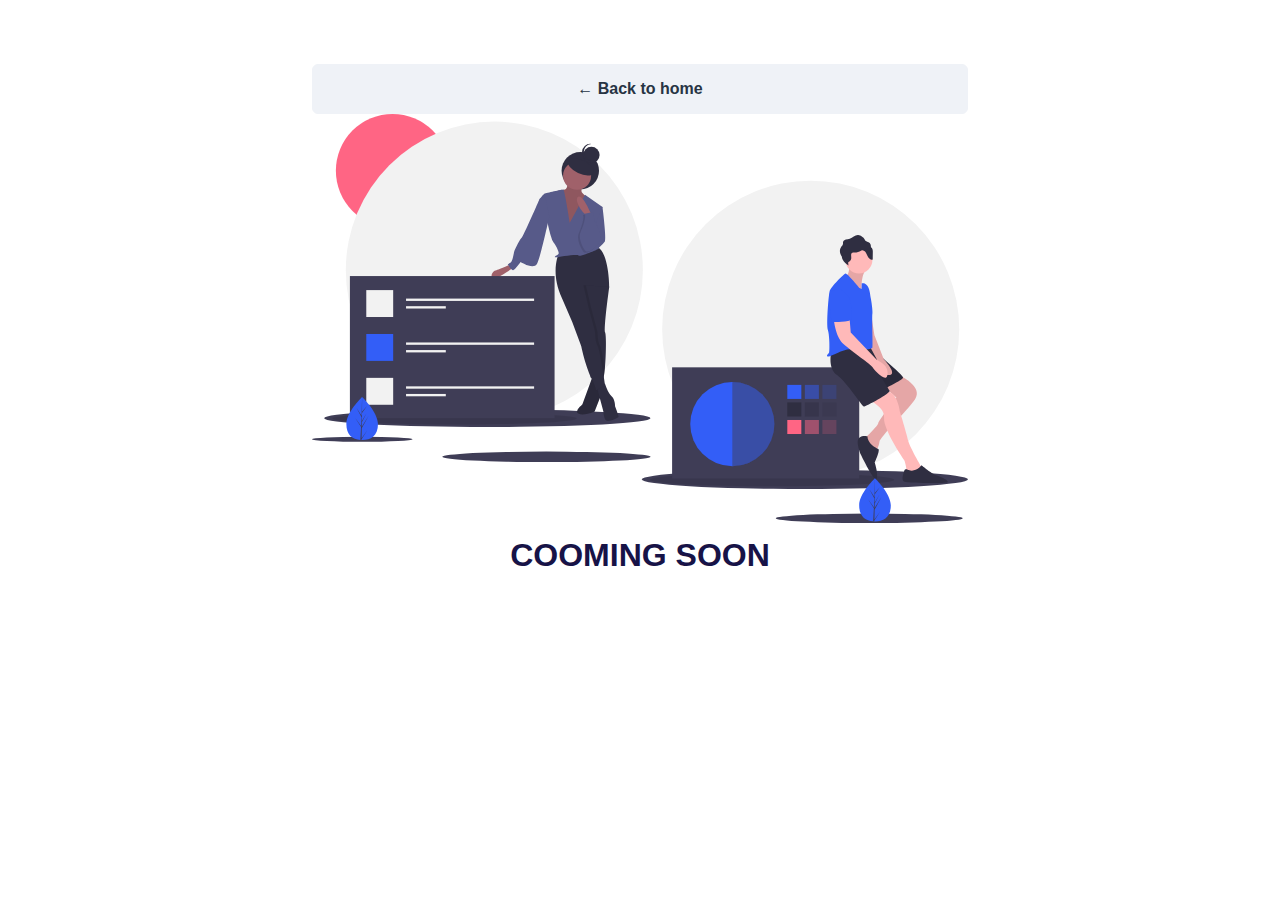
<file: views/coomingsoon.html>
<!DOCTYPE html>
<html lang="en">

<head>
    <meta charset="utf-8" />
    <meta name="viewport" content="width=device-width, initial-scale=1, shrink-to-fit=no" />
    <meta name="description" content="" />
    <meta name="author" content="Webpixels" />
    <title>Project - Ak Project</title>
    <!-- Preloader -->
    <style>
        @keyframes hidePreloader {
            0% {
                width: 100%;
                height: 100%;
            }

            100% {
                width: 0;
                height: 0;
            }
        }

        body>div.preloader {
            position: fixed;
            background: white;
            width: 100%;
            height: 100%;
            z-index: 1071;
            opacity: 0;
            transition: opacity 0.5s ease;
            overflow: hidden;
            pointer-events: none;
            display: flex;
            align-items: center;
            justify-content: center;
        }

        body:not(.loaded)>div.preloader {
            opacity: 1;
        }

        body:not(.loaded) {
            overflow: hidden;
        }

        body.loaded>div.preloader {
            animation: hidePreloader 0.5s linear 0.5s forwards;
        }
    </style>
    <script>
        window.addEventListener("load", function () {
            setTimeout(function () {
                document.querySelector("body").classList.add("loaded");
            }, 5);
        });
    </script>
    <!-- Favicon -->
    <!-- <link rel="icon" href="assets/img/brand/favicon.png" type="image/png" /> -->
    <!-- Font Awesome -->
    <link rel="stylesheet" href="/assets/libs/@fortawesome/fontawesome-free/css/all.min.css" />
    <!-- Quick CSS -->
    <link rel="stylesheet" href="/assets/css/quick-website.css" id="stylesheet" />

    <!-- Custom css -->
    <link rel="stylesheet" href="/assets/css/my.css" />
</head>

<body>
    <!-- Preloader -->
    <div class="preloader">
        <div class="spinner-grow text-primary" role="status">
            <span class="sr-only">Loading...</span>
        </div>
    </div>
    <div class="modal fade" tabindex="-1" role="dialog" id="modal-cookies" data-backdrop="false"
        aria-labelledby="modal-cookies" aria-hidden="true">
        <div class="modal-dialog modal-dialog-aside left-4 right-4 bottom-4">
            <div class="modal-content bg-dark-dark">
                <div class="modal-body">
                    <!-- Text -->
                    <p class="text-sm text-white mb-3">
                        We use cookies so that our themes work for you. By using our
                        website, you agree to our use of cookies.
                    </p>
                    <!-- Buttons -->
                    <a href="pages/utility/terms.html" class="btn btn-sm btn-white" target="_blank">Learn more</a>
                    <button type="button" class="btn btn-sm btn-primary mr-2" data-dismiss="modal">
                        OK
                    </button>
                </div>
            </div>
        </div>
    </div>


    <!-- Main content -->
    <section class="bg-transparent" id="hero">
        <div class="container mb-5 mt-4">
            <div class="row justify-content-center">
                <div class="col-lg-8">
                    <div class="card" style="border: none; background-color: none; box-shadow: none; padding: none; ">
                        <a class="btn btn-secondary" href="/index.html"> &larr; Back to home</a>
                        <img class="img-tumbhnil" src="/assets/image/services/coomingsoon.svg" alt="image cooming soon">
                        <h1 class="text-dark text-center">COOMING SOON</h1>
                    </div>

                </div>
            </div>
        </div>
    </section>

    <!-- Core JS  -->
    <script src="/assets/libs/jquery/dist/jquery.min.js"></script>
    <script src="/assets/libs/bootstrap/dist/js/bootstrap.bundle.min.js"></script>
    <script src="/assets/libs/svg-injector/dist/svg-injector.min.js"></script>
    <script src="/assets/libs/feather-icons/dist/feather.min.js"></script>
    <!-- Quick JS -->
    <script src="/assets/js/quick-website.js"></script>
    <!-- Feather Icons -->
    <script>
        feather.replace({
            width: "1em",
            height: "1em",
        });
    </script>
</body>

</html>
</file>
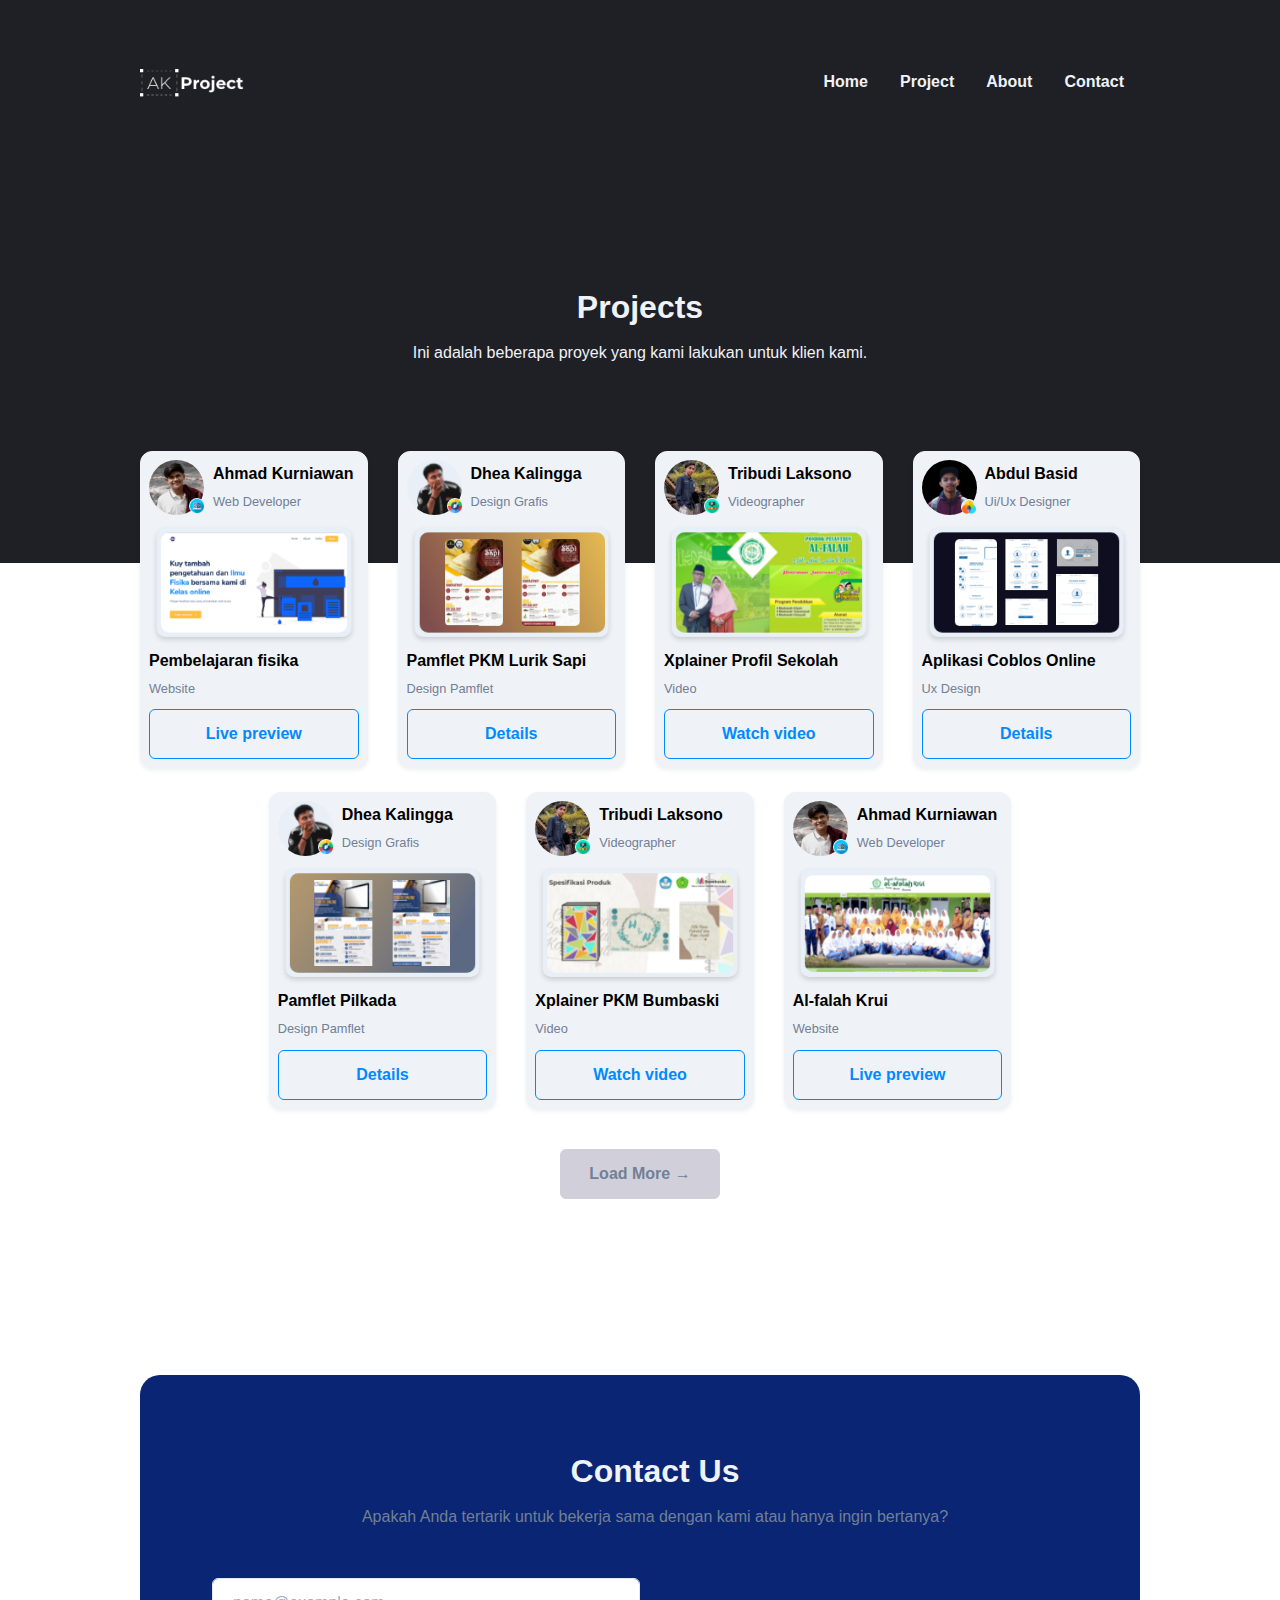
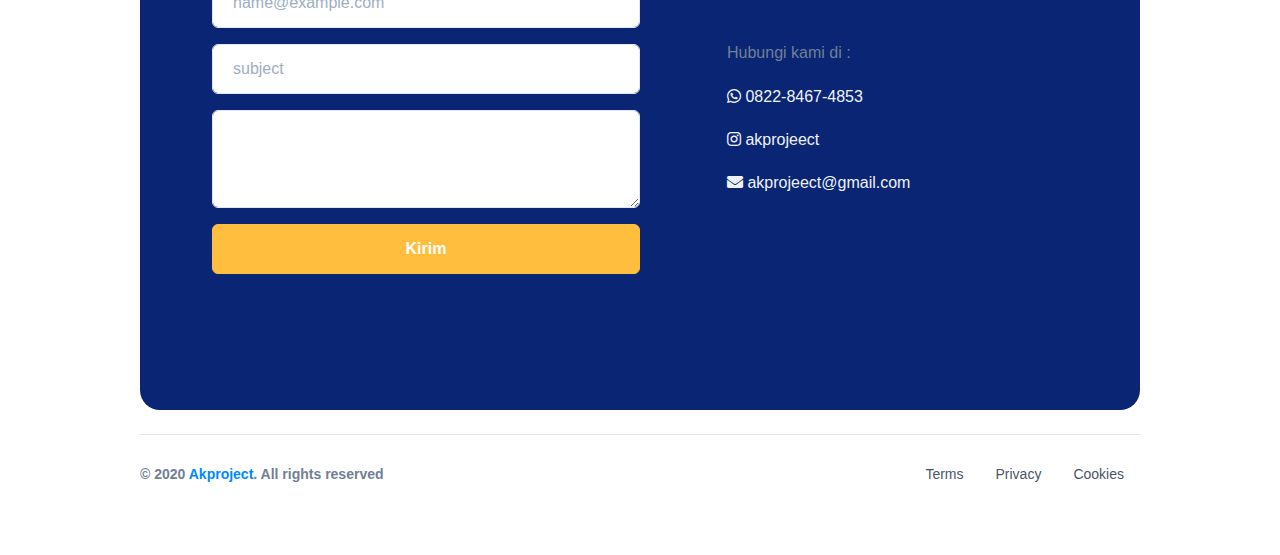
<file: views/project-edited.html>
<!DOCTYPE html>
<html lang="en">

<head>
    <meta charset="utf-8" />
    <meta name="viewport" content="width=device-width, initial-scale=1, shrink-to-fit=no" />
    <meta name="description" content="" />
    <meta name="author" content="Webpixels" />
    <title>Project - Ak Project</title>
    <!-- Preloader -->
    <style>
        @keyframes hidePreloader {
            0% {
                width: 100%;
                height: 100%;
            }

            100% {
                width: 0;
                height: 0;
            }
        }

        body>div.preloader {
            position: fixed;
            background: white;
            width: 100%;
            height: 100%;
            z-index: 1071;
            opacity: 0;
            transition: opacity 0.5s ease;
            overflow: hidden;
            pointer-events: none;
            display: flex;
            align-items: center;
            justify-content: center;
        }

        body:not(.loaded)>div.preloader {
            opacity: 1;
        }

        body:not(.loaded) {
            overflow: hidden;
        }

        body.loaded>div.preloader {
            animation: hidePreloader 0.5s linear 0.5s forwards;
        }
    </style>
    <script>
        window.addEventListener("load", function () {
            setTimeout(function () {
                document.querySelector("body").classList.add("loaded");
            }, 5);
        });
    </script>
    <!-- Favicon -->
    <!-- <link rel="icon" href="assets/img/brand/favicon.png" type="image/png" /> -->
    <!-- Font Awesome -->
    <link rel="stylesheet" href="/assets/libs/@fortawesome/fontawesome-free/css/all.min.css" />
    <!-- Quick CSS -->
    <link rel="stylesheet" href="/assets/css/quick-website.css" id="stylesheet" />

    <!-- Custom css -->
    <link rel="stylesheet" href="/assets/css/my.css" />
</head>

<body>
    <!-- Preloader -->
    <div class="preloader">
        <div class="spinner-grow text-primary" role="status">
            <span class="sr-only">Loading...</span>
        </div>
    </div>
    <div class="modal fade" tabindex="-1" role="dialog" id="modal-cookies" data-backdrop="false"
        aria-labelledby="modal-cookies" aria-hidden="true">
        <div class="modal-dialog modal-dialog-aside left-4 right-4 bottom-4">
            <div class="modal-content bg-dark-dark">
                <div class="modal-body">
                    <!-- Text -->
                    <p class="text-sm text-white mb-3">
                        We use cookies so that our themes work for you. By using our
                        website, you agree to our use of cookies.
                    </p>
                    <!-- Buttons -->
                    <a href="pages/utility/terms.html" class="btn btn-sm btn-white" target="_blank">Learn more</a>
                    <button type="button" class="btn btn-sm btn-primary mr-2" data-dismiss="modal">
                        OK
                    </button>
                </div>
            </div>
        </div>
    </div>

    <!-- Navbar -->
    <nav class="navbar navbar-expand-lg navbar-mobile">
        <div class="container">
            <!-- Brand -->
            <a class="navbar-brand" href="/index.html">
                <img alt="Image placeholder" src="/assets/image/logo-akproject.png" id="navbar-logo" />
            </a>
            <!-- Toggler -->
            <button class="navbar-toggler" type="button" data-toggle="collapse" data-target="#navbarCollapse"
                aria-controls="navbarCollapse" aria-expanded="false" aria-label="Toggle navigation">
                <span><svg width="1em" height="1em" viewBox="0 0 16 16" class="bi bi-text-right text-light"
                        fill="currentColor" xmlns="http://www.w3.org/2000/svg">
                        <path fill-rule="evenodd"
                            d="M6 12.5a.5.5 0 0 1 .5-.5h7a.5.5 0 0 1 0 1h-7a.5.5 0 0 1-.5-.5zm-4-3a.5.5 0 0 1 .5-.5h11a.5.5 0 0 1 0 1h-11a.5.5 0 0 1-.5-.5zm4-3a.5.5 0 0 1 .5-.5h7a.5.5 0 0 1 0 1h-7a.5.5 0 0 1-.5-.5zm-4-3a.5.5 0 0 1 .5-.5h11a.5.5 0 0 1 0 1h-11a.5.5 0 0 1-.5-.5z" />
                    </svg></span>
            </button>
            <!-- Collapse -->
            <div class="collapse navbar-collapse" id="navbarCollapse">
                <ul class="navbar-nav mt-4 mt-lg-0 ml-auto">
                    <li class="nav-item">
                        <a class="nav-link text-light" href="/index.html">Home</a>
                    </li>
                    <li class="nav-item">
                        <a class="nav-link text-light" href="/views/project.html">Project</a>
                    </li>
                    <li class="nav-item">
                        <a class="nav-link text-light" href="/views/about.html">About</a>
                    </li>
                    <li class="nav-item">
                        <a class="nav-link text-light" href="#contact">Contact</a>
                    </li>
                </ul>
            </div>
        </div>
    </nav>
    <!-- Main content -->
    <section class="slice py-5" id="hero" style="height: 400px;">
        <div class="container mb-5 mt-4">
            <div class="row justify-content-center">
                <div class="col-lg-8">
                    <h1 class="text-light text-center">Projects</h1>
                    <p class="text-center text-light"> Ini adalah beberapa proyek yang kami lakukan untuk klien kami.
                    </p>
                </div>
            </div>
        </div>
    </section>

    <!-- Projects -->
    <section class="our-project" style="margin-top: -200px;">
        <div class="album py-5">
            <div class="container">
                <div class="row d-flex justify-content-center">

                    <!-- Project Website -->
                    <div class="col-md-3 col-6">
                        <div class="card bg-light shadow-sm mb-4 p-2">
                            <!-- Profil -->
                            <div class="media ">
                                <img class="img-fluid mr-2" src="/assets/image/profile-project/ahmad.png" alt="...">
                                <div class="media-body d-none d-sm-block">
                                    <span class="h6 =">Ahmad Kurniawan</span> <br>
                                    <small class="mb-2">Web Developer</small>
                                </div>
                                <div class="media-body d-none d-block d-sm-none">
                                    <span class="h6 =">Ahmad</span>
                                    <small class="mb-2">Web Dev...</small>
                                </div>
                            </div>

                            <!-- Profil -->

                            <img class=" img-fluid mt-2" src="/assets/image/projects/project-website.png" alt="">
                            <div class="description d-none d-sm-block mb-2">
                                <span class="h6 mt-2">Pembelajaran fisika</span> <br>
                                <small class="mb-3">Website</small>
                            </div>
                            <div class="description d-none d-block d-sm-none mb-2">
                                <span class="h6 mt-2">Pembelajaran..</span> <br>
                                <small class="mb-3">Website</small>
                            </div>
                            <a class="btn btn-outline-primary d-none d-sm-block" target="_blank"
                                href="https://mediapembelajaranfisika.com/">Live preview</a>

                            <a class="btn btn-outline-primary btn-sm d-block d-sm-none" target="_blank"
                                href="https://mediapembelajaranfisika.com/">Live Prev..</a>
                        </div>
                    </div>
                    <!-- Project Website -->

                    <!-- Project Design Grafis -->
                    <div class="col-md-3 col-6">
                        <div class="card bg-light shadow-sm mb-4 p-2">
                            <!-- Profil -->
                            <div class="media">
                                <img class="img-fluid mr-2" src="/assets/image/profile-project/dhea.png" alt="...">
                                <div class="media-body d-none d-sm-block">
                                    <span class="h6">Dhea Kalingga</span> <br>
                                    <small class="mb-2">Design Grafis</small>
                                </div>
                                <div class="media-body d-none d-block d-sm-none">
                                    <span class="h6">Kalingga</span> <br>
                                    <small class="mb-2">Design..</small>
                                </div>
                            </div>
                            <!-- Profil -->

                            <img class="mt-2 img-fluid" src="/assets/image/projects/project-luriksapi.png" alt="">
                            <div class="description d-none d-sm-block mb-2">
                                <span class="h6 mt-2">Pamflet PKM Lurik Sapi</span> <br>
                                <small class="mb-3">Design Pamflet</small>
                            </div>
                            <div class="description d-none d-block d-sm-none mb-2">
                                <span class="h6 mt-2">Pamflet PKM..</span>
                                <small class="mb-3">Design Pamflet</small>
                            </div>
                            <a class="btn btn-outline-primary d-none d-sm-block" href="#">Details</a>
                            <a class="btn btn-outline-primary btn-sm d-block d-sm-none" href="#">Details</a>
                        </div>
                    </div>
                    <!-- Project Design Grafis -->

                    <!-- Project Video -->
                    <div class="col-md-3 col-6">
                        <div class="card bg-light shadow-sm mb-4 p-2">
                            <!-- Profil -->
                            <div class="media">
                                <img class="img-fluid mr-2" src="/assets/image/profile-project/budi.png" alt="...">
                                <div class="media-body d-none d-sm-block">
                                    <span class="h6">Tribudi Laksono</span> <br>
                                    <small class="mb-2">Videographer</small>
                                </div>
                                <div class="media-body d-none d-block d-sm-none">
                                    <span class="h6">Tribudi</span> <br>
                                    <small class="mb-2">Videograph..</small>
                                </div>
                            </div>
                            <!-- Profil -->

                            <img class="mt-2 img-fluid" src="/assets/image/projects/project-video.png" alt="">
                            <div class="description d-none d-sm-block mb-2">
                                <span class="h6 mt-2">Xplainer Profil Sekolah</span> <br>
                                <small class="mb-3">Video</small>
                            </div>
                            <div class="description d-none d-block d-sm-none mb-2">
                                <span class="h6 mt-2">Xplainer Profil..</span> <br>
                                <small class="mb-3">Video</small>
                            </div>
                            <a class="btn btn-outline-primary d-none d-sm-block"
                                href="https://www.youtube.com/watch?time_continue=2&v=rmuSOwpbOCA&feature=emb_logo">Watch
                                video</a>
                            <a class="btn btn-outline-primary btn-sm d-block d-sm-none"
                                href="https://www.youtube.com/watch?time_continue=2&v=rmuSOwpbOCA&feature=emb_logo">Watch</a>
                        </div>
                    </div>
                    <!-- Project Video -->

                    <!-- Project UI/UX -->
                    <div class="col-md-3 col-6">
                        <div class="card bg-light shadow-sm mb-4 p-2">
                            <!-- Profil -->
                            <div class="media">
                                <img class="img-fluid mr-2" src="/assets/image/profile-project/basid.png" alt="...">
                                <div class="media-body d-none d-sm-block">
                                    <span class="h6">Abdul Basid</span> <br>
                                    <small class="mb-2">Ui/Ux Designer</small>
                                </div>
                                <div class="media-body d-none d-block d-sm-none">
                                    <span class="h6">Basid</span> <br>
                                    <small class="mb-2">Ui/Ux..</small>
                                </div>
                            </div>
                            <!-- Profil -->

                            <img class="mt-2 img-fluid" src="/assets/image/projects/project-ux.png" alt="">
                            <div class="description d-none d-sm-block mb-2">
                                <span class="h6 mt-2">Aplikasi Coblos Online</span> <br>
                                <small class="mb-3">Ux Design</small>
                            </div>
                            <div class="description d-none d-block d-sm-none mb-2">
                                <span class="h6 mt-2">Aplikasi Coblos..</span> <br>
                                <small class="mb-3">Ux Design</small>
                            </div>
                            <a class="btn btn-outline-primary d-none d-sm-block"
                                href="https://xd.adobe.com/view/9ab03712-df1a-4556-8809-c3307e33e3d6-cfe3/">Details</a>
                            <a class="btn btn-outline-primary btn-sm d-block d-sm-none"
                                href="https://xd.adobe.com/view/9ab03712-df1a-4556-8809-c3307e33e3d6-cfe3/">Details</a>
                        </div>
                    </div>
                    <!-- Project UI/UX -->


                    <!-- Project Design Grafis -->
                    <div class="col-md-3 col-6">
                        <div class="card bg-light shadow-sm mb-4 p-2">
                            <!-- Profil -->
                            <div class="media">
                                <img class="img-fluid mr-2" src="/assets/image/profile-project/dhea.png" alt="...">
                                <div class="media-body d-none d-sm-block">
                                    <span class="h6">Dhea Kalingga</span> <br>
                                    <small class="mb-2">Design Grafis</small>
                                </div>
                                <div class="media-body d-none d-block d-sm-none">
                                    <span class="h6">Kalingga</span> <br>
                                    <small class="mb-2">Design..</small>
                                </div>
                            </div>
                            <!-- Profil -->

                            <img class="mt-2 img-fluid" src="/assets/image/projects/project-poster-pilkada.png" alt="">
                            <div class="description d-none d-sm-block mb-2">
                                <span class="h6 mt-2">Pamflet Pilkada</span> <br>
                                <small class="mb-3">Design Pamflet</small>
                            </div>
                            <div class="description d-none d-block d-sm-none mb-2">
                                <span class="h6 mt-2">Pamflet Pilkada</span>
                                <small class="mb-3">Design Pamflet</small>
                            </div>
                            <a class="btn btn-outline-primary d-none d-sm-block" href="#">Details</a>
                            <a class="btn btn-outline-primary btn-sm d-block d-sm-none" href="#">Details</a>
                        </div>
                    </div>
                    <!-- Project Design Grafis -->

                    <!-- Project Video -->
                    <div class="col-md-3 col-6">
                        <div class="card bg-light shadow-sm mb-4 p-2">
                            <!-- Profil -->
                            <div class="media">
                                <img class="img-fluid mr-2" src="/assets/image/profile-project/budi.png" alt="...">
                                <div class="media-body d-none d-sm-block">
                                    <span class="h6">Tribudi Laksono</span> <br>
                                    <small class="mb-2">Videographer</small>
                                </div>
                                <div class="media-body d-none d-block d-sm-none">
                                    <span class="h6">Tribudi</span> <br>
                                    <small class="mb-2">Videograph..</small>
                                </div>
                            </div>
                            <!-- Profil -->

                            <img class="mt-2 img-fluid" src="/assets/image/projects/project-bumbaski.png" alt="">
                            <div class="description d-none d-sm-block mb-2">
                                <span class="h6 mt-2">Xplainer PKM Bumbaski</span> <br>
                                <small class="mb-3">Video</small>
                            </div>
                            <div class="description d-none d-block d-sm-none mb-2">
                                <span class="h6 mt-2">Xplainer PKM</span> <br>
                                <small class="mb-3">Video</small>
                            </div>
                            <a class="btn btn-outline-primary d-none d-sm-block" href="#">Watch video</a>
                            <a class="btn btn-outline-primary btn-sm d-block d-sm-none" href="#">Watch</a>
                        </div>
                    </div>
                    <!-- Project Video -->

                    <!-- Project Website -->
                    <div class="col-md-3 col-6">
                        <div class="card bg-light shadow-sm mb-4 p-2">
                            <!-- Profil -->
                            <div class="media ">
                                <img class="img-fluid mr-2" src="/assets/image/profile-project/ahmad.png" alt="...">
                                <div class="media-body d-none d-sm-block">
                                    <span class="h6 =">Ahmad Kurniawan</span> <br>
                                    <small class="mb-2">Web Developer</small>
                                </div>
                                <div class="media-body d-none d-block d-sm-none">
                                    <span class="h6 =">Ahmad</span>
                                    <small class="mb-2">Web Dev...</small>
                                </div>
                            </div>

                            <!-- Profil -->

                            <img class=" img-fluid mt-2" src="/assets/image/projects/project-alfalah.png" alt="">
                            <div class="description d-none d-sm-block mb-2">
                                <span class="h6 mt-2">Al-falah Krui</span> <br>
                                <small class="mb-3">Website</small>
                            </div>
                            <div class="description d-none d-block d-sm-none mb-2">
                                <span class="h6 mt-2">Al-falah Krui</span> <br>
                                <small class="mb-3">Website</small>
                            </div>
                            <a class="btn btn-outline-primary d-none d-sm-block" target="_blank"
                                href="http://alfalahkrui.com/">Live preview</a>

                            <a class="btn btn-outline-primary btn-sm d-block d-sm-none" target="_blank"
                                href="http://alfalahkrui.com/">Live Prev..</a>
                        </div>
                    </div>
                    <!-- Project Website -->
                </div>
                <div class="row justify-content-center mt-3">
                    <a class="btn btn-soft-dark justify-content-center text-muted" href="">Load More &rarr;</a>
                </div>

            </div>
        </div>
    </section>
    <!-- Projects -->

    <!-- Footer -->
    <div class="container mt-5">
        <!--Contact -->
        <section class="slice slice-lg  pt-4 footer-contact" id="contact">
            <div class="container">
                <h1 class="text-center text-light">Contact Us</h1>
                <p class="text-center text-muted mb-5">Apakah Anda tertarik untuk bekerja sama dengan kami atau hanya
                    ingin
                    bertanya?</p>
                <div class="row row-grid justify-content-around align-items-center">
                    <div class="col-lg-6 order-lg-2 ml-lg-auto pl-lg-6">
                        <!-- Form -->
                        <form>
                            <div class="form-group">
                                <input type="email" class="form-control" id="Email" placeholder="name@example.com">
                            </div>
                            <div class="form-group">
                                <input type="text" class="form-control" id="subject" placeholder="subject">
                            </div>
                            <div class="form-group">
                                <textarea class="form-control" id="exampleFormControlTextarea1" rows="3"></textarea>
                            </div>
                            <a class="btn btn-warning btn-block" href="">Kirim</a>
                        </form>
                    </div>
                    <div class="col-lg-6 order-lg-2 ml-lg-auto pl-lg-6">
                        <!-- Soscial Media -->
                        <p> Hubungi kami di :</p>
                        <p class="text-light"><i class="fab fa-whatsapp"></i> <a class="text-light" target="_blank"
                                href="https://api.whatsapp.com/send?phone=6282284674853">0822-8467-4853</a>
                        </p>
                        <p class="text-light"><i class="fab fa-instagram"></i> <a class="text-light" target="_blank"
                                href="https://www.instagram.com/akprojeect/">akprojeect</a></p>
                        <p class="text-light"><i class="fa fa-envelope"></i> akprojeect@gmail.com</p>
                    </div>
                </div>
            </div>
        </section>
        <!-- Contact -->






        <hr class="divider divider-fade divider-dark my-4" />
        <div class="row align-items-center justify-content-md-between pb-4">
            <div class="col-md-6">
                <div class="copyright text-sm font-weight-bold text-center text-md-left">
                    &copy; 2020
                    <a href="index.html" class="font-weight-bold" target="_blank">Akproject</a>. All rights
                    reserved
                </div>
            </div>
            <div class="col-md-6">
                <ul class="nav justify-content-center justify-content-md-end mt-3 mt-md-0">
                    <li class="nav-item">
                        <a class="nav-link" href="#"> Terms </a>
                    </li>
                    <li class="nav-item">
                        <a class="nav-link" href="#"> Privacy </a>
                    </li>
                    <li class="nav-item">
                        <a class="nav-link" href="#"> Cookies </a>
                    </li>
                </ul>
            </div>
        </div>
    </div>
    </div>
    </footer>
    <!-- Core JS  -->
    <script src="/assets/libs/jquery/dist/jquery.min.js"></script>
    <script src="/assets/libs/bootstrap/dist/js/bootstrap.bundle.min.js"></script>
    <script src="/assets/libs/svg-injector/dist/svg-injector.min.js"></script>
    <script src="/assets/libs/feather-icons/dist/feather.min.js"></script>
    <!-- Quick JS -->
    <script src="/assets/js/quick-website.js"></script>
    <!-- Feather Icons -->
    <script>
        feather.replace({
            width: "1em",
            height: "1em",
        });
    </script>
</body>

</html>
</file>
